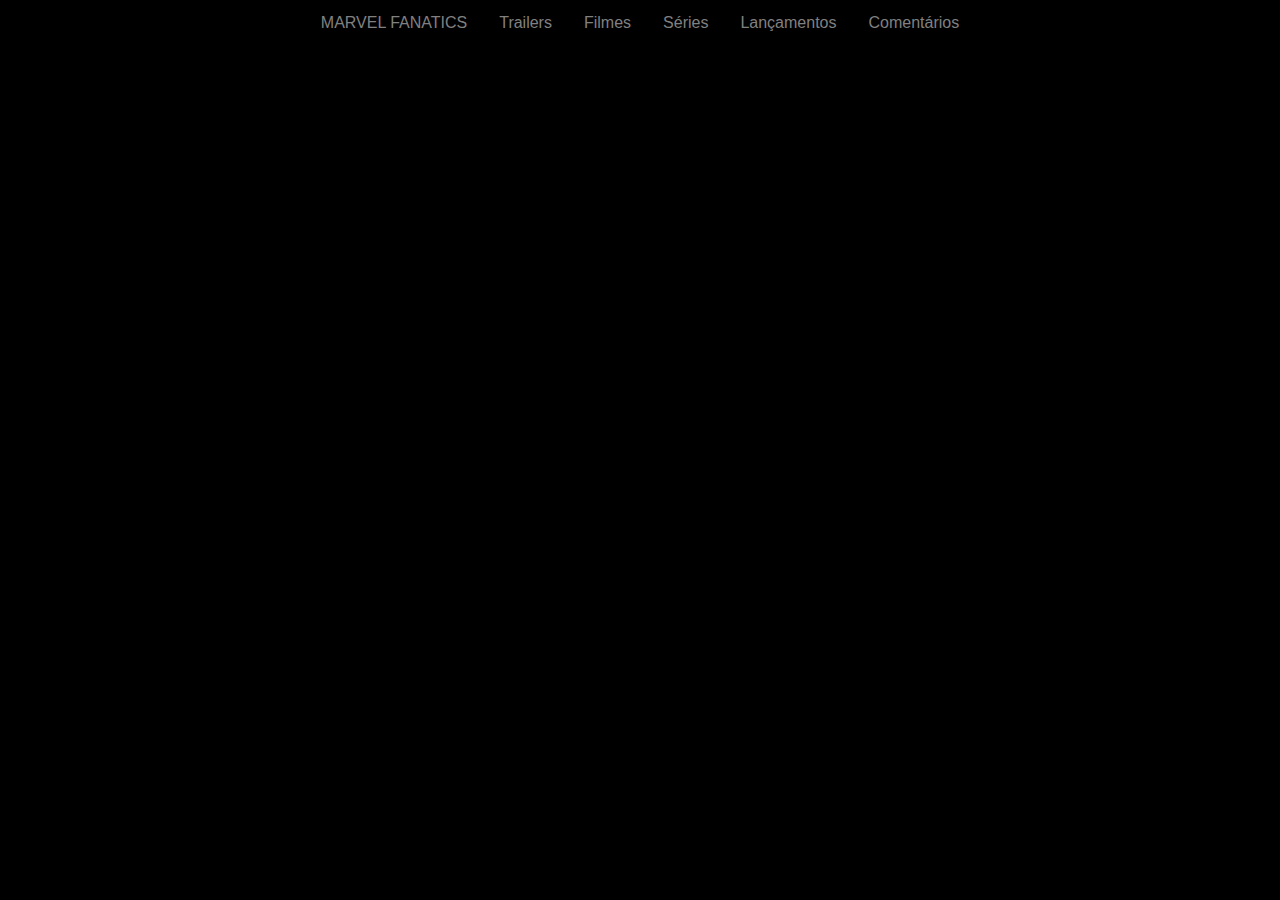
<file: index.html>
<!doctype html>
<html lang="en">

<head>
	<meta charset="UTF-8">
	<meta name="viewport"
		content="width=device-width, user-scalable=no, initial-scale=1.0, maximum-scale=1.0, minimum-scale=1.0">
	<meta http-equiv="X-UA-Compatible" content="ie=edge">
	<link rel="stylesheet" href="/front/assets/style.css">
	<title>Marvel Fanatics</title>
</head>

<body class="container">
	<div class="flex-container-header">
		<ul class="flex-container-header">
			<li><a href="index.html">MARVEL FANATICS</a></li>
			<li><a href="trailers">Trailers</a></li>
			<li><a href="filmes">Filmes</a></li>
			<li><a href="series">Séries</a></li>
			<li><a href="lancamentos">Lançamentos</a></li>
			<li><a href="comentarios">Comentários</a></li>
		</ul>
	</div>
	<div class="flex-container">
		<div>1</div>
		<div>2</div>
		<div>3</div>
	</div>
	<div class="flex-container">
		<div>1</div>
		<div>2</div>
		<div>3</div>
	</div>
	<div class="flex-container">
		<div>1</div>
		<div>2</div>
		<div>3</div>
	</div>
	<div class="flex-container">
		<div>1</div>
		<div>2</div>
		<div>3</div>
	</div>
	<div class="flex-container">
		<div>1</div>
		<div>2</div>
		<div>3</div>
	</div>
</body>

</html>
</file>
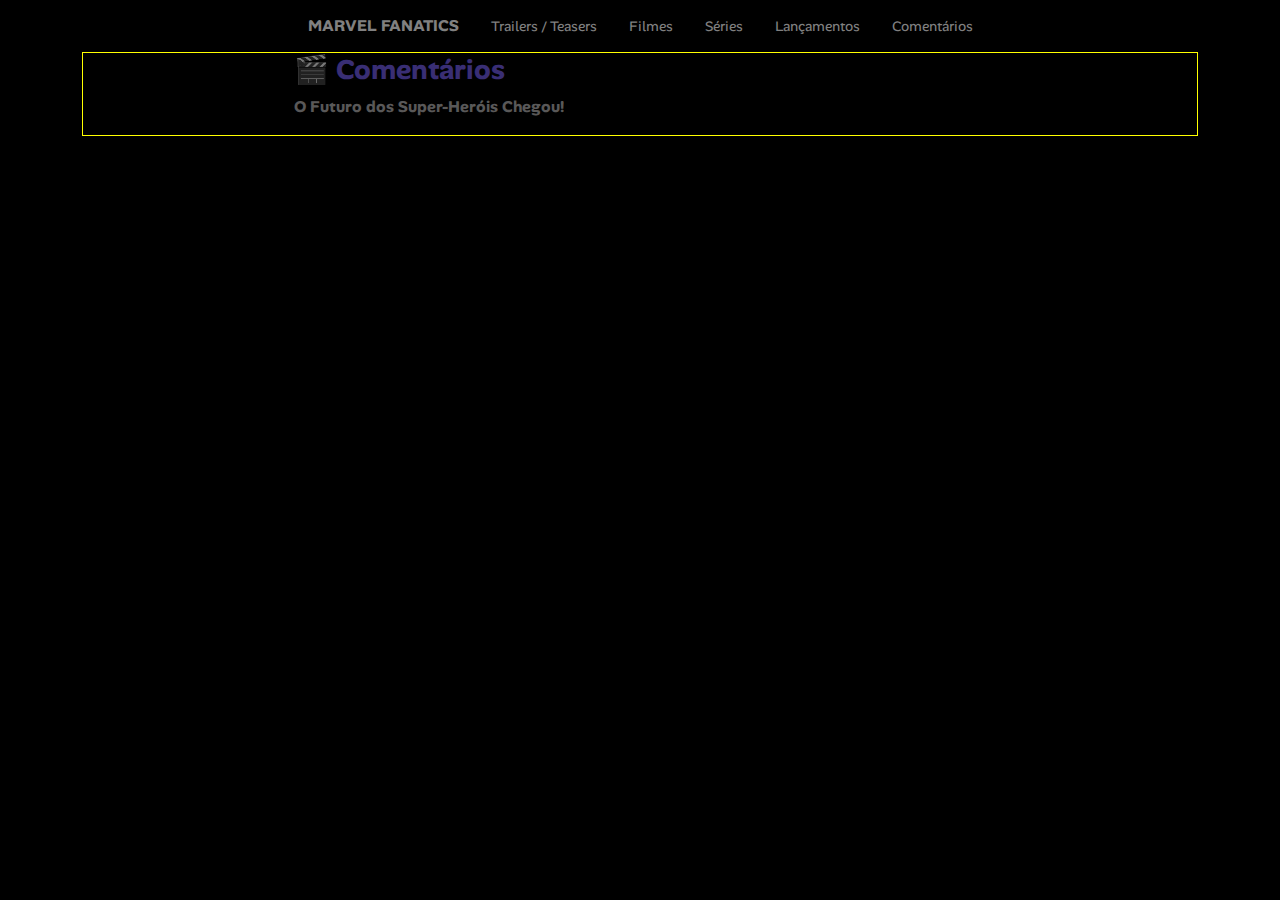
<file: front/comentarios.html>
<!doctype html>
<html lang="en">

<head>
	<meta charset="UTF-8">
	<meta name="viewport"
		content="width=device-width, user-scalable=no, initial-scale=1.0, maximum-scale=1.0, minimum-scale=1.0">
	<meta http-equiv="X-UA-Compatible" content="ie=edge">
	<!-- CSS -->
	<link href="https://cdn.jsdelivr.net/npm/bootstrap@5.3.0/dist/css/bootstrap.min.css" rel="stylesheet">
	<!-- JavaScript -->
	<script src="https://cdn.jsdelivr.net/npm/bootstrap@5.3.0/dist/js/bootstrap.bundle.min.js"></script>
	<!-- Google fonts -->
	<link rel="stylesheet" href="/front/assets/style.css">
	<link rel="preconnect" href="https://fonts.googleapis.com">
	<link rel="preconnect" href="https://fonts.gstatic.com" crossorigin>
	<link href="https://fonts.googleapis.com/css2?family=Alan+Sans:wght@300..900&display=swap" rel="stylesheet">
	<title>Marvel Fanatics</title>
</head>

<body class="container">
	<div class="flex-container-header">
		<ul class="flex-container-header">
			<li><a href="../index.html"><strong>MARVEL FANATICS</strong></a></li>
			<li><a href="trailers.html"><small>Trailers / Teasers</small></a></li>
			<li><a href="filmes.html"><small>Filmes</small></a></li>
			<li><a href="series.html"><small>Séries</small></a></li>
			<li><a href="lancamentos.html"><small>Lançamentos</small></a></li>
			<li><a href="comentarios.html"><small>Comentários</small></a></li>
		</ul>
	</div>
	<div class="flex-container-filmes">
		<div id="filmes">
			<h3 class="titulos-filmes">🎬 <strong>Comentários</strong></h3>
			<p class="filmes-text"><strong>O Futuro dos Super-Heróis Chegou!</p>
		</div>
	</div>
	<script>
		// Inicializa todos os carousels automaticamente
		document.querySelectorAll('.carousel').forEach(function (carouselElement) {
			new bootstrap.Carousel(carouselElement, {
				interval: 3000,  // 3 segundos
				wrap: true       // Volta ao primeiro slide
			});
		});
	</script>
</body>

</html>
</file>
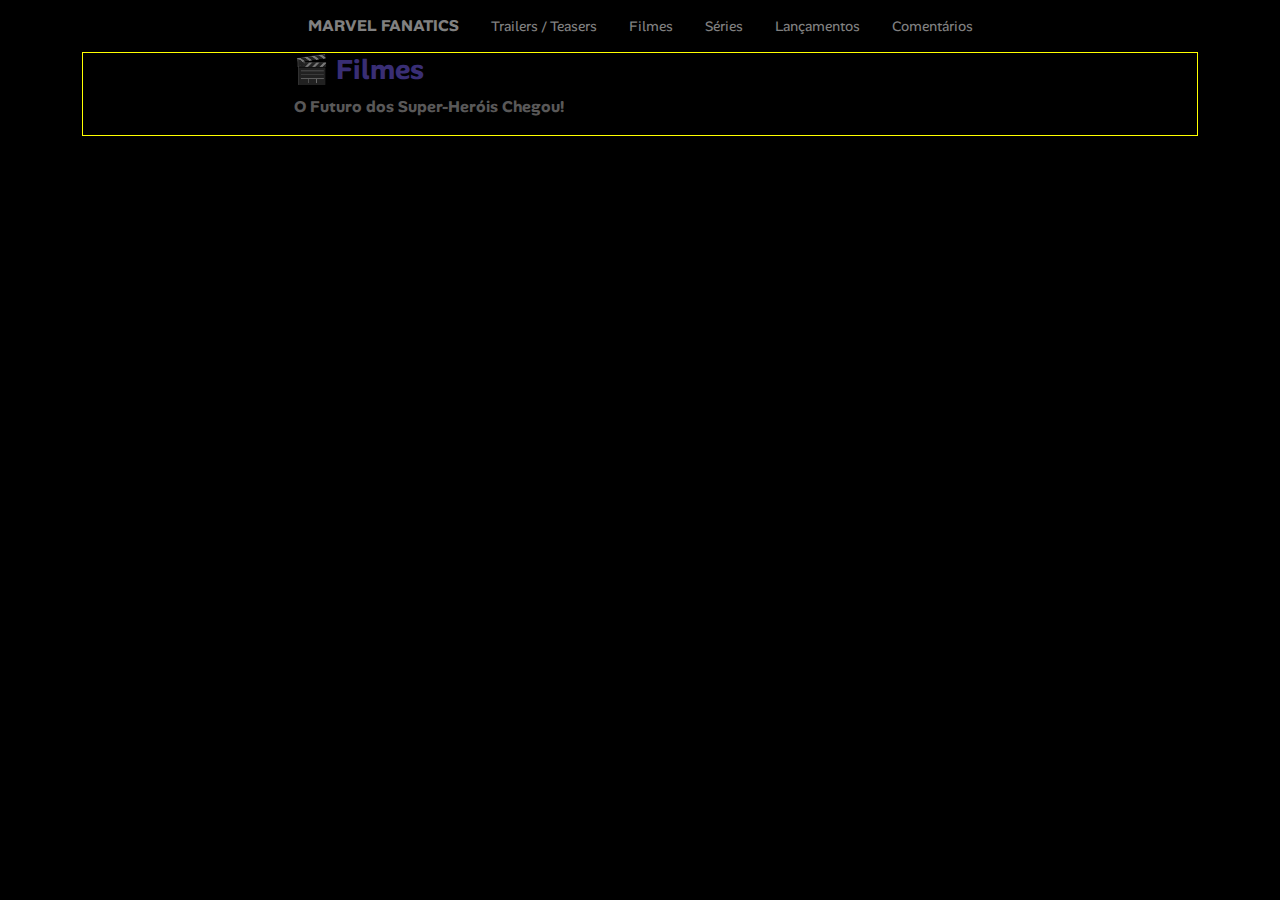
<file: front/filmes.html>
<!doctype html>
<html lang="en">

<head>
	<meta charset="UTF-8">
	<meta name="viewport"
		content="width=device-width, user-scalable=no, initial-scale=1.0, maximum-scale=1.0, minimum-scale=1.0">
	<meta http-equiv="X-UA-Compatible" content="ie=edge">
	<!-- CSS -->
	<link href="https://cdn.jsdelivr.net/npm/bootstrap@5.3.0/dist/css/bootstrap.min.css" rel="stylesheet">
	<!-- JavaScript -->
	<script src="https://cdn.jsdelivr.net/npm/bootstrap@5.3.0/dist/js/bootstrap.bundle.min.js"></script>
	<!-- Google fonts -->
	<link rel="stylesheet" href="/front/assets/style.css">
	<link rel="preconnect" href="https://fonts.googleapis.com">
	<link rel="preconnect" href="https://fonts.gstatic.com" crossorigin>
	<link href="https://fonts.googleapis.com/css2?family=Alan+Sans:wght@300..900&display=swap" rel="stylesheet">
	<title>Marvel Fanatics</title>
</head>

<body class="container">
	<div class="flex-container-header">
		<ul class="flex-container-header">
			<li><a href="../index.html"><strong>MARVEL FANATICS</strong></a></li>
			<li><a href="trailers.html"><small>Trailers / Teasers</small></a></li>
			<li><a href="filmes.html"><small>Filmes</small></a></li>
			<li><a href="series.html"><small>Séries</small></a></li>
			<li><a href="lancamentos.html"><small>Lançamentos</small></a></li>
			<li><a href="comentarios.html"><small>Comentários</small></a></li>
		</ul>
	</div>
	<div class="flex-container-filmes">
		<div id="filmes">
			<h3 class="titulos-filmes">🎬 <strong>Filmes</strong></h3>
			<p class="filmes-text"><strong>O Futuro dos Super-Heróis Chegou!</p>
		</div>
	</div>
	<script>
		// Inicializa todos os carousels automaticamente
		document.querySelectorAll('.carousel').forEach(function (carouselElement) {
			new bootstrap.Carousel(carouselElement, {
				interval: 3000,  // 3 segundos
				wrap: true       // Volta ao primeiro slide
			});
		});
	</script>
</body>

</html>
</file>
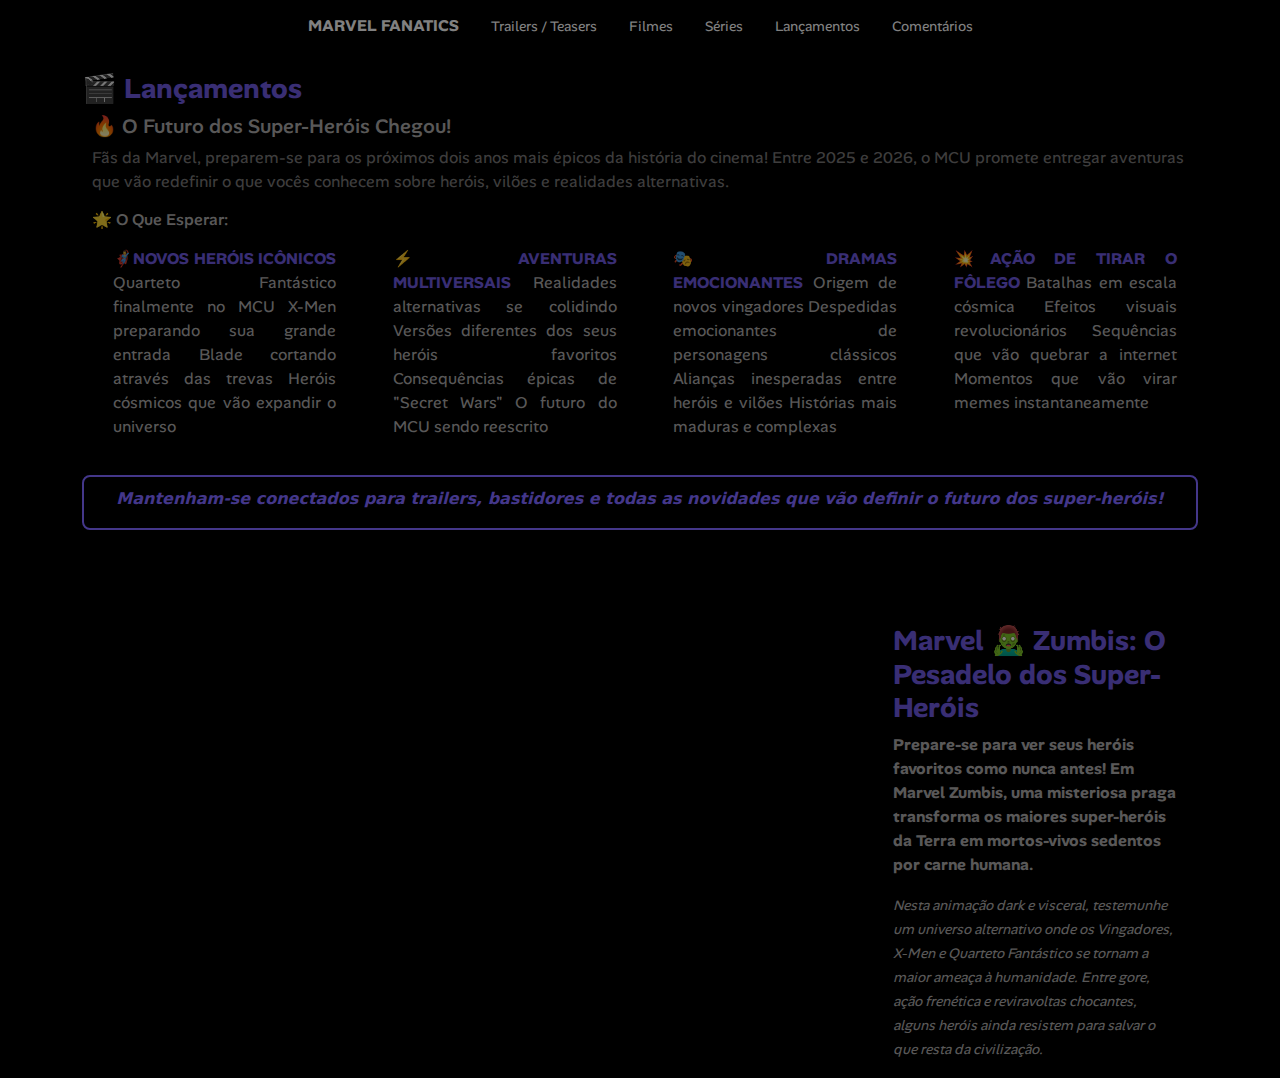
<file: front/lancamentos.html>
<!doctype html>
<html lang="en">

<head>
  <meta charset="UTF-8">
  <meta name="viewport"
    content="width=device-width, user-scalable=no, initial-scale=1.0, maximum-scale=1.0, minimum-scale=1.0">
  <meta http-equiv="X-UA-Compatible" content="ie=edge">
  <!-- CSS -->
  <link href="https://cdn.jsdelivr.net/npm/bootstrap@5.3.0/dist/css/bootstrap.min.css" rel="stylesheet">
  <!-- JavaScript -->
  <script src="https://cdn.jsdelivr.net/npm/bootstrap@5.3.0/dist/js/bootstrap.bundle.min.js"></script>
  <!-- Google fonts -->
  <link rel="preconnect" href="https://fonts.googleapis.com">
  <link rel="preconnect" href="https://fonts.gstatic.com" crossorigin>
  <link href="https://fonts.googleapis.com/css2?family=Alan+Sans:wght@300..900&display=swap" rel="stylesheet">
  <!-- CSS lançamentos -->
  <link rel="stylesheet" href="/front/assets/style.css">
  <link rel="stylesheet" href="/front/assets/lancamentos.css">
  <title>Marvel Fanatics</title>
</head>

<body class="container">
  <div class="flex-container-header">
    <ul class="flex-container-header">
      <li><a href="../index.html"><strong>MARVEL FANATICS</strong></a></li>
      <li><a href="trailers.html"><small>Trailers / Teasers</small></a></li>
      <li><a href="filmes.html"><small>Filmes</small></a></li>
      <li><a href="series.html"><small>Séries</small></a></li>
      <li><a href="lancamentos.html"><small>Lançamentos</small></a></li>
      <li><a href="comentarios.html"><small>Comentários</small></a></li>
    </ul>
  </div>
  <div class="flex-container">
    <div id="lancamentos">
      <h3 class="titulos">🎬 <strong>Lançamentos</strong></h3>
      <section>
        <h5>🔥 O Futuro dos Super-Heróis Chegou!</h5>
        <p class="texts">
          Fãs da Marvel, preparem-se para os próximos dois anos mais épicos da história do cinema! Entre 2025 e 2026, o
          MCU promete entregar aventuras que vão redefinir o que vocês conhecem sobre heróis, vilões e realidades
          alternativas.
        </p>
        <h6>🌟 O Que Esperar:</h6>
        <div class="flex-container-lancamentos">
          <div>
            <p>
              🦸‍♂️<strong class="p-titulos">NOVOS HERÓIS ICÔNICOS</strong>
              Quarteto Fantástico finalmente no MCU
              X-Men preparando sua grande entrada
              Blade cortando através das trevas
              Heróis cósmicos que vão expandir o universo
            </p>
          </div>
          <div>
            <p>
              ⚡<strong class="p-titulos">AVENTURAS MULTIVERSAIS</strong>
              Realidades alternativas se colidindo
              Versões diferentes dos seus heróis favoritos
              Consequências épicas de "Secret Wars"
              O futuro do MCU sendo reescrito
            </p>
          </div>
          <div>
            <p>
              🎭<strong class="p-titulos">DRAMAS EMOCIONANTES</strong>
              Origem de novos vingadores
              Despedidas emocionantes de personagens clássicos
              Alianças inesperadas entre heróis e vilões
              Histórias mais maduras e complexas
            </p>
          </div>
          <div>
            <p>
              💥<strong class="p-titulos">AÇÃO DE TIRAR O FÔLEGO</strong>
              Batalhas em escala cósmica
              Efeitos visuais revolucionários
              Sequências que vão quebrar a internet
              Momentos que vão virar memes instantaneamente
            </p>
          </div>
        </div>
      </section>
      <div class="conclusao-section">
        <h6><strong><em>Mantenham-se conectados para trailers, bastidores e todas as novidades
            que vão definir o futuro dos super-heróis!</em></strong>
        </h6>
      </div>
    </div>
    <hr>
    <div class="card">
      <div class="div-card-iframe">
        <iframe class="iframeCard" width="800" height="400"
          src="https://www.youtube.com/embed/82l_6yI9f6A?autoplay=1&mute=1"
          title="Marvel Zumbis | Trailer Oficial Dublado | Disney+" frameborder="0"
          allow="accelerometer; autoplay; clipboard-write; encrypted-media; gyroscope; picture-in-picture; web-share"
          referrerpolicy="strict-origin-when-cross-origin" allowfullscreen>
        </iframe>
      </div>
      <div class="card-body">
        <h3 class="card-title"><strong class="zumbis">Marvel 🧟‍♂️ Zumbis: O Pesadelo dos Super-Heróis </strong></h3>
        <p class="card-text"><strong>Prepare-se para ver seus heróis favoritos como nunca
            antes! Em Marvel Zumbis, uma misteriosa praga transforma os maiores
            super-heróis da Terra em mortos-vivos sedentos por carne humana.</strong>
        </p>
        <p class="card-text"><small><em>Nesta animação dark e
              visceral, testemunhe um universo alternativo onde os Vingadores, X-Men
              e Quarteto Fantástico se tornam a maior ameaça à humanidade. Entre gore,
              ação frenética e reviravoltas chocantes, alguns heróis ainda resistem
              para salvar o que resta da civilização.</em></small>
        </p>
      </div>
    </div>
    <script>
      // Inicializa todos os carousels automaticamente
      document.querySelectorAll('.carousel').forEach(function (carouselElement) {
        new bootstrap.Carousel(carouselElement, {
          interval: 3000,  // 3 segundos
          wrap: true       // Volta ao primeiro slide
        });
      });
    </script>
</body>

</html>
</file>
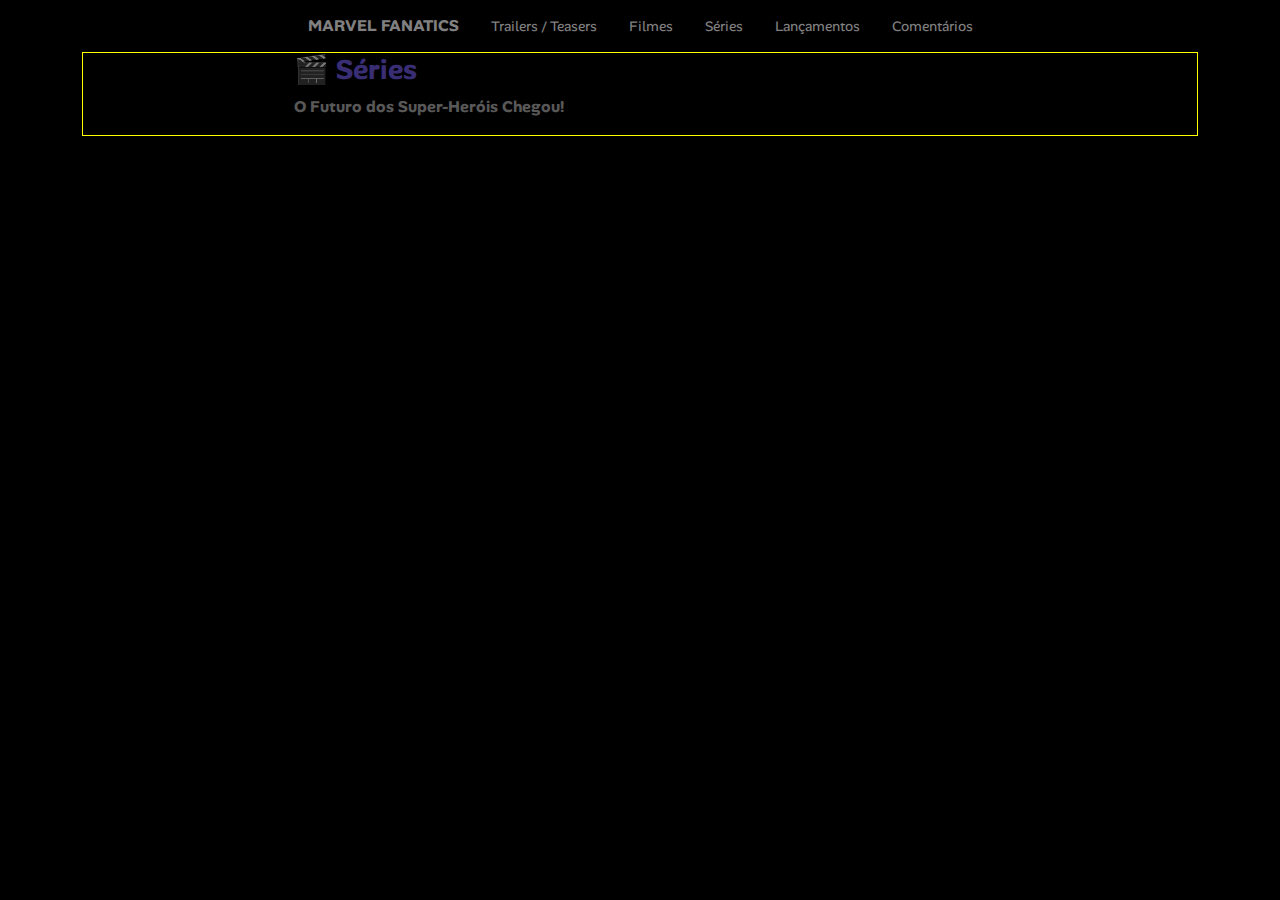
<file: front/series.html>
<!doctype html>
<html lang="en">

<head>
	<meta charset="UTF-8">
	<meta name="viewport"
		content="width=device-width, user-scalable=no, initial-scale=1.0, maximum-scale=1.0, minimum-scale=1.0">
	<meta http-equiv="X-UA-Compatible" content="ie=edge">
	<!-- CSS -->
	<link href="https://cdn.jsdelivr.net/npm/bootstrap@5.3.0/dist/css/bootstrap.min.css" rel="stylesheet">
	<!-- JavaScript -->
	<script src="https://cdn.jsdelivr.net/npm/bootstrap@5.3.0/dist/js/bootstrap.bundle.min.js"></script>
	<!-- Google fonts -->
	<link rel="stylesheet" href="/front/assets/style.css">
	<link rel="preconnect" href="https://fonts.googleapis.com">
	<link rel="preconnect" href="https://fonts.gstatic.com" crossorigin>
	<link href="https://fonts.googleapis.com/css2?family=Alan+Sans:wght@300..900&display=swap" rel="stylesheet">
	<title>Marvel Fanatics</title>
</head>

<body class="container">
	<div class="flex-container-header">
		<ul class="flex-container-header">
			<li><a href="../index.html"><strong>MARVEL FANATICS</strong></a></li>
			<li><a href="trailers.html"><small>Trailers / Teasers</small></a></li>
			<li><a href="filmes.html"><small>Filmes</small></a></li>
			<li><a href="series.html"><small>Séries</small></a></li>
			<li><a href="lancamentos.html"><small>Lançamentos</small></a></li>
			<li><a href="comentarios.html"><small>Comentários</small></a></li>
		</ul>
	</div>
	<div class="flex-container-filmes">
		<div id="filmes">
			<h3 class="titulos-filmes">🎬 <strong>Séries</strong></h3>
			<p class="filmes-text"><strong>O Futuro dos Super-Heróis Chegou!</p>
		</div>
	</div>
	<script>
		// Inicializa todos os carousels automaticamente
		document.querySelectorAll('.carousel').forEach(function (carouselElement) {
			new bootstrap.Carousel(carouselElement, {
				interval: 3000,  // 3 segundos
				wrap: true       // Volta ao primeiro slide
			});
		});
	</script>
</body>

</html>
</file>
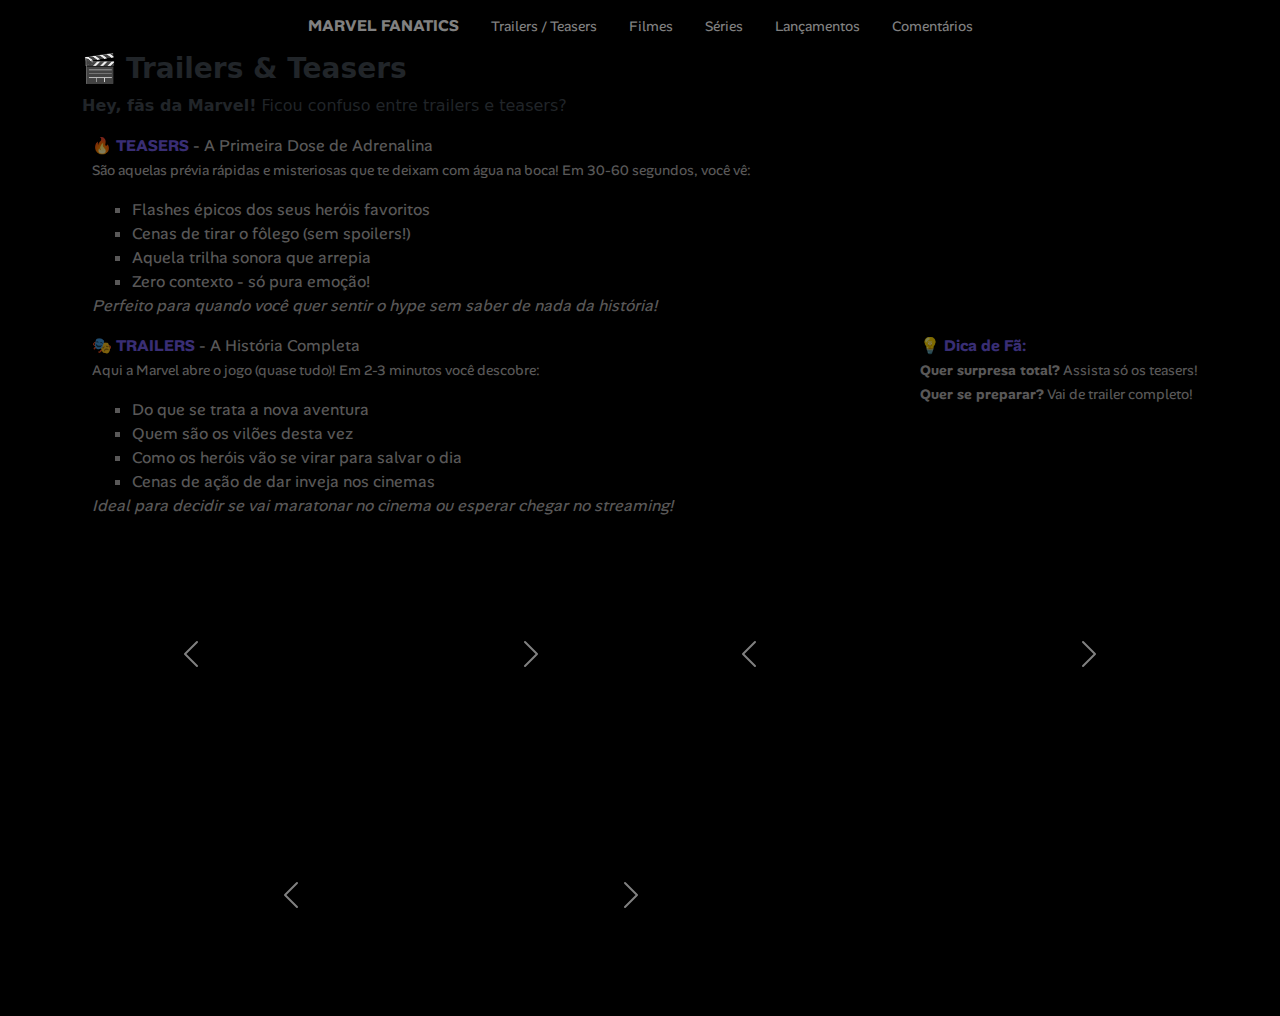
<file: front/trailers.html>
<!doctype html>
<html lang="en">

<head>
	<meta charset="UTF-8">
	<meta name="viewport"
		content="width=device-width, user-scalable=no, initial-scale=1.0, maximum-scale=1.0, minimum-scale=1.0">
	<meta http-equiv="X-UA-Compatible" content="ie=edge">
	<!-- CSS -->
	<link href="https://cdn.jsdelivr.net/npm/bootstrap@5.3.0/dist/css/bootstrap.min.css" rel="stylesheet">
	<!-- JavaScript -->
	<script src="https://cdn.jsdelivr.net/npm/bootstrap@5.3.0/dist/js/bootstrap.bundle.min.js"></script>
	<!-- Google fonts -->
	<link rel="stylesheet" href="/front/assets/style.css">
	<link rel="preconnect" href="https://fonts.googleapis.com">
	<link rel="preconnect" href="https://fonts.gstatic.com" crossorigin>
	<link href="https://fonts.googleapis.com/css2?family=Alan+Sans:wght@300..900&display=swap" rel="stylesheet">
	<title>Marvel Fanatics</title>
</head>

<body class="container">
	<div class="flex-container-header">
		<ul class="flex-container-header">
			<li><a href="../index.html"><strong>MARVEL FANATICS</strong></a></li>
			<li><a href="trailers.html"><small>Trailers / Teasers</small></a></li>
			<li><a href="filmes.html"><small>Filmes</small></a></li>
			<li><a href="series.html"><small>Séries</small></a></li>
			<li><a href="lancamentos.html"><small>Lançamentos</small></a></li>
			<li><a href="comentarios.html"><small>Comentários</small></a></li>
		</ul>
	</div>
	<div class="flex-container-trailers">
		<div id="trailers">
			<h3 class="titulos-trailers">🎬 <strong>Trailers & Teasers</strong></h3>
			<p class="trailers-text"><strong>Hey, fãs da Marvel!</strong> Ficou confuso entre trailers e teasers?</p>
			<section>
				<div class="div-teaser">
					<p>🔥 <strong class="p-teaser">TEASERS</strong> - A Primeira Dose de Adrenalina <br>
						<small>
							São aquelas prévia rápidas e misteriosas que te deixam com água na boca! Em 30-60 segundos, você vê:
						</small>
					</p>
					<ul class="ul-lista">
						<li>Flashes épicos dos seus heróis favoritos</li>
						<li>Cenas de tirar o fôlego (sem spoilers!)</li>
						<li>Aquela trilha sonora que arrepia</li>
						<li>Zero contexto - só pura emoção!</li>
					</ul>
					<p><em>Perfeito para quando você quer sentir o hype sem saber de nada da história!</em></p>
				</div>
				<div class="div-trailer">
					<p>🎭 <strong class="p-trailer">TRAILERS</strong> - A História Completa <br>
						<small>
							Aqui a Marvel abre o jogo (quase tudo)! Em 2-3 minutos você descobre:
						</small>
					</p>
					<ul class="ul-lista">
						<li>Do que se trata a nova aventura</li>
						<li>Quem são os vilões desta vez</li>
						<li>Como os heróis vão se virar para salvar o dia</li>
						<li>Cenas de ação de dar inveja nos cinemas</li>
					</ul>
					<p><em>Ideal para decidir se vai maratonar no cinema ou esperar chegar no streaming!</em></p>
				</div>
				<div class="div-dica">
					<p>💡 <strong class="p-dica">Dica de Fã:</strong><br>
						<small>
							<strong>Quer surpresa total?</strong> Assista só os teasers!<br>
							<strong>Quer se preparar?</strong> Vai de trailer completo!
						</small>
				</div>
			</section>
		</div>
		<div>
			<div id="myCarousel1" class="carousel slide" data-bs-ride="carousel1">
				<div class="carousel-inner">
					<div class="carousel-item active">
						<iframe class="iframeCarousel"
							src="https://www.youtube.com/embed/lIDN7-i9NDk?list=PLpbt3vyEWue3GhETc1RddMyKoN2gxJV7G"
							title="The Amazing Spider-Man 3: New Beginning | Teaser Trailer (2026) Andrew Garfield |TeaserPROconcepts"
							frameborder="0"
							allow="accelerometer; autoplay; clipboard-write; encrypted-media; gyroscope; picture-in-picture; web-share"
							referrerpolicy="strict-origin-when-cross-origin" allowfullscreen>
						</iframe>
					</div>
					<div class="carousel-item">
						<iframe class="iframeCarousel"
							src="https://www.youtube.com/embed/F478PvRt74Y?list=PLpbt3vyEWue3GhETc1RddMyKoN2gxJV7G"
							title="SPIDER-MAN: BRAND NEW DAY (2026) - FIRST TRAILER | Tom Holland | Zendaya | TeaserPRO ConceptVersion"
							frameborder="0"
							allow="accelerometer; autoplay; clipboard-write; encrypted-media; gyroscope; picture-in-picture; web-share"
							referrerpolicy="strict-origin-when-cross-origin" allowfullscreen>
						</iframe>
					</div>
					<div class="carousel-item">
						<iframe class="iframeCarousel"
							src="https://www.youtube.com/embed/eTzdrcXuOS4?list=PLpbt3vyEWue3GhETc1RddMyKoN2gxJV7G"
							title="Marvel&#39;s Avengers 5: Secret Wars &quot;The Legend of Tony Stark&quot; Tribute Trailer | The Way (4K)"
							frameborder="0"
							allow="accelerometer; autoplay; clipboard-write; encrypted-media; gyroscope; picture-in-picture; web-share"
							referrerpolicy="strict-origin-when-cross-origin" allowfullscreen>
						</iframe>
					</div>
				</div>

				<!-- Setas de navegação -->
				<button class="carousel-control-prev" type="button" data-bs-target="#myCarousel1" data-bs-slide="prev">
					<span class="carousel-control-prev-icon"></span>
				</button>
				<button class="carousel-control-next" type="button" data-bs-target="#myCarousel1" data-bs-slide="next">
					<span class="carousel-control-next-icon"></span>
				</button>
			</div>
		</div>
		<div>
			<div id="myCarousel2" class="carousel slide" data-bs-ride="carousel2">
				<div class="carousel-inner">
					<div class="carousel-item active">
						<iframe class="iframeCarousel"
							src="https://www.youtube.com/embed/8Pim4-Hn52k?list=PLpbt3vyEWue3GhETc1RddMyKoN2gxJV7G"
							title="The Fantastic Four: First Steps | Trailer 2 | Into The Night | Marvel | TeaserPRO Concept Version"
							frameborder="0"
							allow="accelerometer; autoplay; clipboard-write; encrypted-media; gyroscope; picture-in-picture; web-share"
							referrerpolicy="strict-origin-when-cross-origin" allowfullscreen>
						</iframe>
					</div>
					<div class="carousel-item">
						<iframe class="iframeCarousel"
							src="https://www.youtube.com/embed/x-N2zE-d6YA?list=PLpbt3vyEWue3GhETc1RddMyKoN2gxJV7G"
							title="BLADE: Hidden World - Trailer (2026) Marvel Studios | Mahershala Ali | TeaserPROs Concept Version"
							frameborder="0"
							allow="accelerometer; autoplay; clipboard-write; encrypted-media; gyroscope; picture-in-picture; web-share"
							referrerpolicy="strict-origin-when-cross-origin" allowfullscreen>
						</iframe>
					</div>
					<div class="carousel-item">
						<iframe class="iframeCarousel"
							src="https://www.youtube.com/embed/qaSQWtCVMMI?list=PLpbt3vyEWue3GhETc1RddMyKoN2gxJV7G"
							title="Daredevil: Born Again | Final Trailer | Disney+ | Marvel Television&#39;s | TeaserPRO Concept Version"
							frameborder="0"
							allow="accelerometer; autoplay; clipboard-write; encrypted-media; gyroscope; picture-in-picture; web-share"
							referrerpolicy="strict-origin-when-cross-origin" allowfullscreen>
						</iframe>
					</div>
				</div>

				<!-- Setas de navegação -->
				<button class="carousel-control-prev" type="button" data-bs-target="#myCarousel2" data-bs-slide="prev">
					<span class="carousel-control-prev-icon"></span>
				</button>
				<button class="carousel-control-next" type="button" data-bs-target="#myCarousel2" data-bs-slide="next">
					<span class="carousel-control-next-icon"></span>
				</button>
			</div>
		</div>
		<div>
			<div id="myCarousel3" class="carousel slide" data-bs-ride="carousel3">
				<div class="carousel-inner">
					<div class="carousel-item active">
						<iframe class="iframeCarousel"
							src="https://www.youtube.com/embed/rYJ6bg0NCII?list=PLpbt3vyEWue3GhETc1RddMyKoN2gxJV7G"
							title="SPIDER-MAN: MILES MORALES (2026) Movie Teaser Trailer | RJ Cyler | Teaser PRO Concept Version"
							frameborder="0"
							allow="accelerometer; autoplay; clipboard-write; encrypted-media; gyroscope; picture-in-picture; web-share"
							referrerpolicy="strict-origin-when-cross-origin" allowfullscreen>
						</iframe>
					</div>
					<div class="carousel-item">
						<iframe class="iframeCarousel"
							src="https://www.youtube.com/embed/JbS7j6s1Ysc?list=PLpbt3vyEWue3GhETc1RddMyKoN2gxJV7G"
							title="KRAVEN THE HUNTER – Trailer 2 (2024) Aaron Taylor Johnson | Sony | TeaserPRO&#39;s Concept Version"
							frameborder="0"
							allow="accelerometer; autoplay; clipboard-write; encrypted-media; gyroscope; picture-in-picture; web-share"
							referrerpolicy="strict-origin-when-cross-origin" allowfullscreen>
						</iframe>
					</div>
					<div class="carousel-item">
						<iframe class="iframeCarousel"
							src="https://www.youtube.com/embed/Fky9_0KrQMU?list=PLpbt3vyEWue3GhETc1RddMyKoN2gxJV7G"
							title="SPIDER-MAN: BRAND NEW DAY (2026) - TEASER TRAILER | Tom Holland | Zendaya |TeaserPRO ConceptVersion"
							frameborder="0"
							allow="accelerometer; autoplay; clipboard-write; encrypted-media; gyroscope; picture-in-picture; web-share"
							referrerpolicy="strict-origin-when-cross-origin" allowfullscreen>
						</iframe>
					</div>
				</div>

				<!-- Setas de navegação -->
				<button class="carousel-control-prev" type="button" data-bs-target="#myCarousel3" data-bs-slide="prev">
					<span class="carousel-control-prev-icon"></span>
				</button>
				<button class="carousel-control-next" type="button" data-bs-target="#myCarousel3" data-bs-slide="next">
					<span class="carousel-control-next-icon"></span>
				</button>
			</div>
		</div>
		<hr>
	</div>
	<script>
		// Inicializa todos os carousels automaticamente
		document.querySelectorAll('.carousel').forEach(function (carouselElement) {
			new bootstrap.Carousel(carouselElement, {
				interval: 3000,  // 3 segundos
				wrap: true       // Volta ao primeiro slide
			});
		});
	</script>
</body>

</html>
</file>
<file: front/assets/style.css>
* {
    margin: 0;
    padding: 0;
    box-sizing: border-box;
}

.container {
    background-color: black;
}

.flex-container-header {
    display: flex;
    flex-direction: row;
    flex-wrap: wrap;
    justify-content: center;
    font-family: "Alan Sans", sans-serif;
        font-optical-sizing: auto;
        font-style: normal;
    color: grey;
    /* border: solid 1px blue; */
}

ul {
    /* remove o marcador da lista */
    list-style-type: none;
    margin: 0;
    padding: 0;
    /*controla o que acontece quando o conteúdo de um elemento é maior que o espaço disponível dentro dele.*/
    overflow: hidden;
}

/* Remover estilos em todos os estados */
/* a:link, a:visited, a:hover, a:active {
  text-decoration: none;
  color: inherit;
} */

ul li a {
    display: block;
    color: gray;
    text-align: center;
    padding: 14px 16px;
    text-decoration: none;
}

ul li a:hover {
    background-color: #110d27;
    border: solid 1px #110d27;
    border-radius: 5px 5px 5px 5px;
    text-decoration: none;
    color: inherit;
    color: #725de7;
}

.flex-container {
    display: flex;
    flex-direction: row;
    /* deixa todos os elementos na mesma linha*/
    flex-wrap: wrap;
    justify-content: start;
    /* border: solid 1px yellow; */
}

.flex-container-trailers {
    display: flex;
    flex-direction: row;
    /* deixa todos os elementos na mesma linha*/
    flex-wrap: wrap;
    justify-content: space-around;
    /* border: solid 1px red; */
}

.carousel {
  max-width: 400px; /* Aumentar container para caber o iframe */
  margin: 0;
  flex: 1;
}

.iframeCarousel {
    width: 380px;   /* Ligeiramente menor que o container */
    height: 214px;  /* Proporção 16:9 (380 ÷ 16 × 9) */
    margin: 10px;   /* Espaçamento interno */
    border-radius: 8px; /* Bordas arredondadas */
}

.titulos {
    font-family: "Alan Sans", sans-serif;
        font-optical-sizing: auto;
        font-style: normal;
    color: #725de7;
    opacity: 50%;
}

.texts {
    font-family: "Alan Sans", sans-serif;
        font-optical-sizing: auto;
        font-style: normal;
    color: rgb(177, 175, 175);
    opacity: 70%;
}

section{
    display: flex;
    flex-direction: row;
    flex-wrap: wrap;
    justify-content: space-between;
    padding-left: 10px;
    font-family: "Alan Sans", sans-serif;
        font-optical-sizing: auto;
        font-style: normal;
    color: rgb(177, 175, 175);
    opacity: 50%;
}

ul.ul-lista {
    list-style-type: square !important;
    margin-left: 20px; /* Espaço para os marcadores */
    padding-left: 20px;
}

strong.p-teaser {
    color: #725de7;
}

strong.p-trailer {
    color: #725de7;
}

strong.p-dica {
    color: #725de7;
}

.flex-container-filmes {
    margin: 0;
    box-sizing: 0;
    display: flex;
    flex-direction: row;
    /* deixa todos os elementos na mesma linha*/
    flex-wrap: wrap;
    justify-content: space-around;
    /* color: white; */
    border: solid 1px yellow;
}

.titulos-filmes {
    font-family: "Alan Sans", sans-serif;
        font-optical-sizing: auto;
        font-style: normal;
    color: #725de7;
    opacity: 50%;
}

.filmes-text {
    font-family: "Alan Sans", sans-serif;
        font-optical-sizing: auto;
        font-style: normal;
    color: rgb(177, 175, 175);
    opacity: 50%;
}
</file>
<file: front/assets/lancamentos.css>
#lancamentos {
  padding-top: 20px;
}

.flex-container-lancamentos {
  display: flex;
  flex-direction: row;       
  flex-wrap: nowrap;   
  /* Distribui espaço ao redor de todas as divs */
  justify-content: space-around; 
  /* Adiciona espaço uniforme entre todas */        
  gap: 15px;                     
}

.flex-container-lancamentos > div {
  /* quebra em 4 colunas */ /* Diminuí um pouco para dar mais espaço */
  width: 22%;   
  /* Padding interno uniforme */                 
  padding: 10px; 
  /* Justifica o texto */                
  text-align: justify;           
}

.p-titulos {
  color: #725de7;
}

.card {
    display: flex;
    flex-direction: row;
    flex-wrap: nowrap;
    justify-content: space-around;
    justify-items: baseline;
    background-color: black;
}

.div-card-iframe {
  padding-top: 0;
}

.card-body {
    padding-left: 10px;
    padding-top: 50px;
    font-family: "Alan Sans", sans-serif;
        font-optical-sizing: auto;
        font-style: normal;
}

.card-title {
    color: #725de7;
    opacity: 50%;
}

.card-text {
    color: rgb(177, 175, 175);
    opacity: 50%;
}

.conclusao-section {     /* Faz a borda ficar rente ao conteúdo */
  text-align: center;          /* Centraliza o texto */
  color: #725de7;
  opacity: 60%;
  border: solid 2px #725de7;   /* Borda mais grossa para parecer botão */
  border-radius: 8px;          /* Bordas mais arredondadas */
  padding: 12px 20px;          /* Padding mínimo mas suficiente */
  margin: 10px auto;           /* Centraliza o elemento */
  cursor: pointer;             /* Cursor de pointer para parecer clicável */
  transition: all 0.3s ease;   /* Transição suave para hover */
}

.conclusao-section:hover {
  background-color: #725de7;   /* Fundo ao passar mouse */
  color: white;                /* Texto branco no hover */
  opacity: 100%;               /* Opacidade total no hover */
  transform: translateY(-2px); /* Leve elevação */
}
</file>
